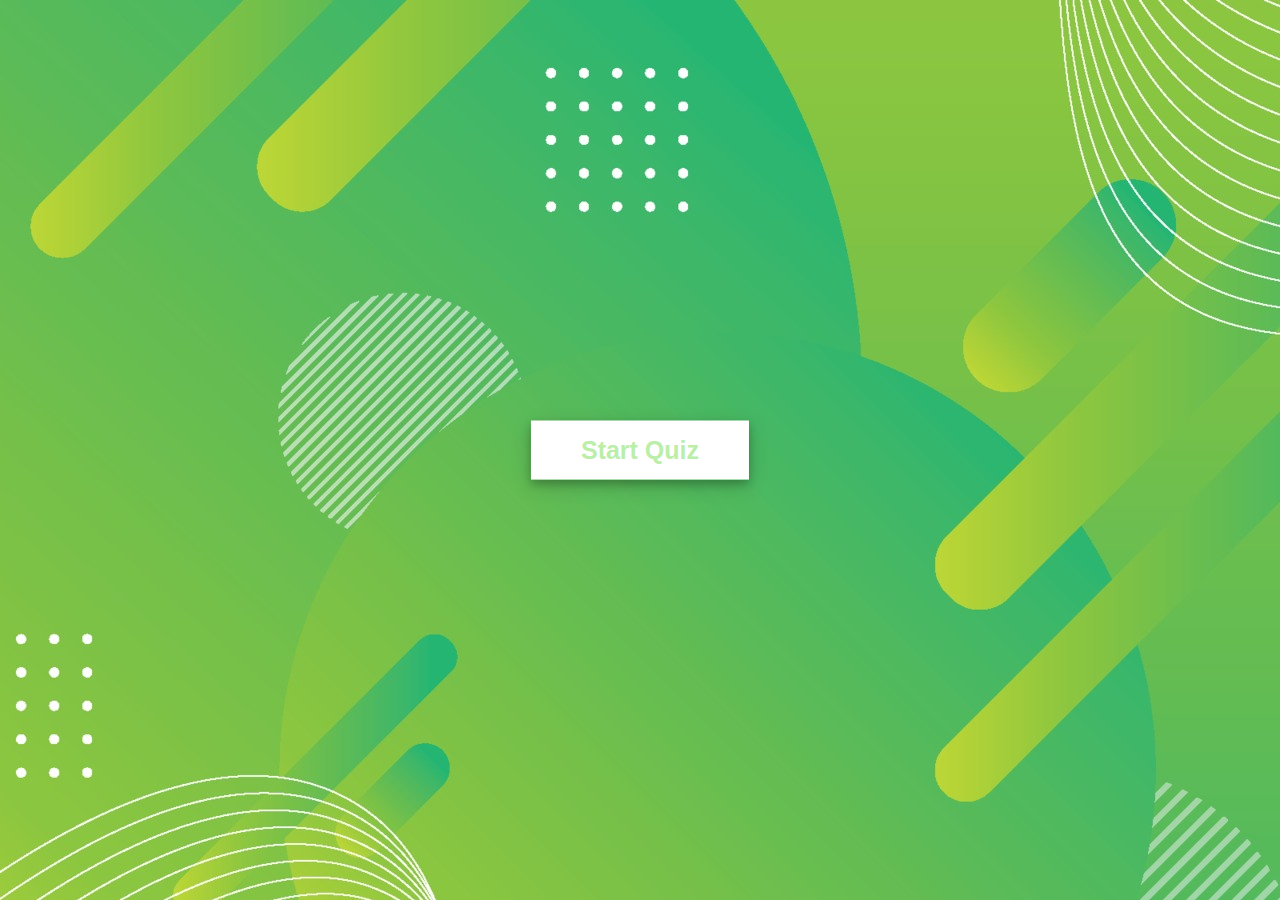
<file: index.html>
<!DOCTYPE html>
<html lang="en">
<head>
    <meta charset="UTF-8">
    <meta http-equiv="X-UA-Compatible" content="IE=edge">
    <meta name="viewport" content="width=device-width, initial-scale=1.0">
    <title>Quiz Game</title>
    <link rel="stylesheet" href="style.css">
</head>
<body>
    <!--Start Quiz Button-->
    <div class="start_btn"><button onclick="start()" id="start_btn">Start Quiz</button></div>
    <!--Info Box-->
    <div class="info_box" id="info_box">
        <div class="info_title">
            <span>Some Information About Quiz</span>
        </div>
        <div class="info_list">
            <div class="info">1. You will have <span>15 seconds</span> to answer per each question.</div>
            <div class="info">2. When question turn come the questioner will have to make quiz.</div>
            <div class="info">3. You can't select any opion once time goes off.</div>
            <div class="info">4. You can't exit from the quiz while you're playing.</div>
            <div class="info">5. You'll get points on the basis of your correct answers.</div>
        </div>
        <div class="buttons">
            <button class="quit" onclick="exit()">Exit Quiz</button>
            <button class="restart" onclick="con();">Continue</button>
        </div>
    </div>
    <!--Player Name Box-->
    <div class="player_name" id="player_name">
        <header>
            <span>Enter Player Name</span>
        </header>
        <div class="player_info">
            <div class="player_1">
                <span class="header_text">Enter Player One Name</span>
                <br>
                <label class="label-1">Enter Username:</label>
                <br>
                <input type="text" placeholder="Enter Here" class="player_1_input" id="player1">
                <br>
                <button class="confirm_btn_1" onclick="con1()" id="ok1">Confirm</button>
            </div>
            <br>
            <hr>
            <br>
            <div class="player_2">
                <span class="header_text">Enter Player two Name</span>
                <br>
                <label>Enter Username:</label>
                <br>
                <input type="text" placeholder="Enter Here" class="player_2_input" id="player2">
                <br>
                <button class="confirm_btn_2" onclick="con2()" id="ok2">Confirm</button>
            </div>
        </div>
        <div class="buttons_player">
            <button class="back" onclick="back()">Back</button>
            <button class="next" onclick="next()">Continue</button>
        </div>
    </div>
    <script src="main.js"></script>
</body>
</html>
</file>
<file: style.css>
@import url('https://fonts.googleapis.com/css2?family=Poppins&display=swap');
*{
    margin: 0;
    padding: 0;
    box-sizing: border-box;
    font-family: 'Roboto', sans-serif;
}
body{
    background: url("vecteezy_background-green_fj0121_generated.jpg");
}
.start_btn,
.info_box,
.player_name,
.quiz_box,
.result_box{
    position: absolute;
    top: 50%;
    left: 50%;
    transform: translate(-50%, -50%);
}

.start_btn button{
    font-size: 25px;
    font-weight: bold;
    background-color: white;
    color: #bbeea9;
    padding: 15px 50px;
    outline: none;
    border: none;
    cursor: pointer;
    transition: all 1s ease;
}
.start_btn button:hover{
    background-color:#add69d;
    color: #fff;
}
.start_btn,
.info_btn,
.quiz_box,
.player_name,
.result_box{
    box-shadow: 0px 4px 8px 0 rgba(0, 0, 0, 0.2),
                0px 6px 20px 0 rgba(0, 0, 0, 0.19);
}
.info_box{
    width: 740px;
    background-color: white;
    border-radius: 5px;
    opacity: 0;
    pointer-events: none;
    transition: all 1s ease;
}
.info_box .info_title{
    height: 60px;
    width: 100%;
    border-bottom: 1px solid lightgrey;
    display: flex;
    align-items: center;
    padding: 0 35px;
    font-weight: 600;
    font-size: 20px;
}
.info_box .info_list{
    padding: 15px 35px;
}
.info_box .info_list .info{
    margin: 5px 0;
    font-size: 20px;
}
.info_box .info_list .info span{
    font-weight: bold;
    color: #bbeea9;
}
.info_box .buttons{
    height: 60px;
    display: flex;
    align-items: center;
    justify-content: flex-end;
    padding: 0 35px;
    border-top: 1px solid lightgray;
}
.info_box .buttons button{
    margin: 0 5px;
    height: 40px;
    width: 125px;
    border: 1px solid transparent; 
    color: #fff;
    font-size: 18px;
    font-weight: 500;
    cursor: pointer;
    border-radius: 5px;
    outline: none;
    text-align: center;
    transition: all 1s ease;
    font-weight: bold;
}
.buttons button.quit{
    color:#bbeea9;
    border: 1px solid #bbeea9;
}
.buttons button.quit:hover{
    border: 1px solid #bbeea9;
    background-color: 	#bbeea9;
    color: #fff;
}
.buttons button.restart{
    color:	#fff;
    border: 1px solid #bbeea9;
    background-color: #bbeea9;
}
.buttons button.restart:hover{
    color:	#fff;
    border: 1px solid #add69d;
    background-color: #add69d;
}
.player_name{
    background-color: #fff;
    width: 640px;
    border-radius: 5px;
    opacity: 0;
    pointer-events: none;
    transition: all 1s ease
}
.player_name header{
    height: 60px;
    width: 100%;
    border-bottom: 1px solid lightgrey;
    display: flex;
    align-items: center;
    padding: 0 35px;
    font-weight: 600;
    font-size: 20px;
}
.player_name .player_info{
    padding: 15px 35px;
    align-items: center;
    text-align: center;
}
.player_name .player_info .player_1{
    margin: 5px 0;
    font-size: 20px;
}
.player_name .label-1{
    font-size: 15px;
    font-weight: 500;
}
.player_name .buttons_player{
    height: 60px;
    display: flex;
    align-items: center;
    justify-content: flex-end;
    padding: 0 35px;
    border-top: 1px solid lightgray;
}
.player_name .buttons_player button{
    margin: 0 5px;
    height: 40px;
    width: 125px;
    border: 1px solid transparent; 
    color: #fff;
    font-size: 18px;
    font-weight: 500;
    cursor: pointer;
    border-radius: 5px;
    outline: none;
    text-align: center;
    transition: all 1s ease;
}
.buttons_player button.back{
    color:#bbeea9;
    border: 1px solid #bbeea9;
}
.buttons_player button.back:hover{
    color:#fff;
    border: 1px solid #bbeea9;
    background-color: #bbeea9;
}
.buttons_player button.next{
    color:#fff;
    border: 1px solid #bbeea9;
    background-color: #bbeea9;
}
.buttons_player button.next:hover{
    color:#fff;
    border: 1px solid #add69d;
    background-color: #add69d;
}
.player_1_input,
.player_2_input{
  width: 100%;
  padding: 12px 20px;
  margin: 8px 0;
  display: inline-block;
  border: 1px solid #ccc;
  border-radius: 4px;
  box-sizing: border-box;
  outline: none;
  border-radius: 15px;
}
.header_text{
    font-size: 20px;
    font-weight: 600;
}
.confirm_btn_1,
.confirm_btn_2{
    font-size: 18px;
    font-weight: bold;
    background-color: #bbeea9;
    color: #fff;
    padding: 10px 10px;
    outline: none;
    border: none;
    border-radius: 5px;
    cursor: pointer;
    transition: all 1s ease;
    width: 250px;
}
.confirm_btn_1:hover,
.confirm_btn_2:hover{
    background-color: #add69d;
}
.info_active{
    opacity: 1;
    pointer-events: all;
    box-shadow: 0px 4px 8px 0 rgba(0, 0, 0, 0.2),
                0px 6px 20px 0 rgba(0, 0, 0, 0.19);
    transition: all 1s ease;
}
.player_box_active{
    opacity: 1;
    pointer-events: all;
    transition: all 1s ease;
    box-shadow: 0px 4px 8px 0 rgba(0, 0, 0, 0.2),
                0px 6px 20px 0 rgba(0, 0, 0, 0.19);
}
</file>
